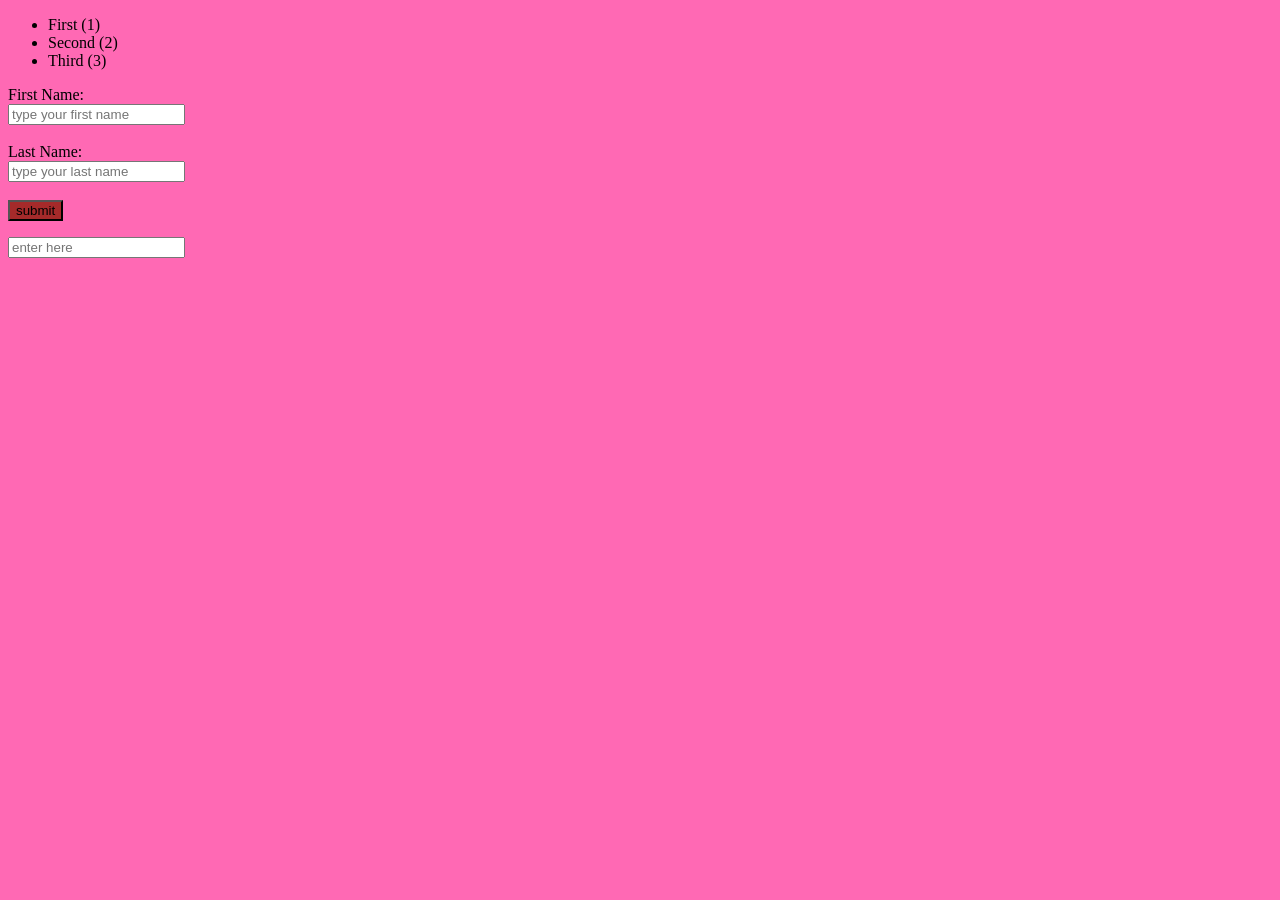
<file: javascript tut/DOM/index.html>
<!DOCTYPE html>
<html lang="en">
<head>
    <meta charset="UTF-8">
    <meta name="viewport" content="width=device-width, initial-scale=1.0">
    <title>js with apna college</title>
    <link rel="stylesheet" href="style.css">
    <!-- <script src="second.js"></script> -->
</head>
<body>
    <!-- <p id="list">
    <h2>hello javascript</h2>
    <h3>from apna college</h3>
    </p> -->
    <ul id="list">
  <li>First (1)</li>
  <li>Second (2)</li>
  <li>Third (3)</li>
</ul>
    <div class="box"></div>
    <div class="box"></div>
    <div class="box"></div>
    <!-- <button>change colour</button>
    <p>welcome to our website!!</p>
    <video src="my video.mp4" controls>dance video</video> -->
    <!-- <input type="text" placeholder="pressed key will be shown below" id="input"> -->
    <!-- <div id="output"></div> --> 
    <!-- <div id="first">
        <h3>hlo</h3>
        <p>hey</p>
    </div>  -->
    <!-- <h2 style="color:black;">hello javascript</h2> -->
    <!-- <div id="box" src="https://google.com">heyyy</div> -->
    <!-- <div class="box"></div>
    <div class="box"></div> -->
    <!-- <h1>DOM Demo by Apna College  -->
        <!-- <p>all in one video lectures</p> -->
        <!--<p>quality should be superb</p>-->
    <!-- </h1> -->
    <!-- <p class="lorem">Lorem ipsum dolor, sit amet consectetur adipisicing elit. Recusandae velit voluptatem delectus reprehenderit iur asperiores eveniet reiciendis fugit beatae, accusantium maiores saepe quae!</p> -->
    <!-- <h2 class="heading">DOM Demo by Apna College</h1>
    <h2 class="heading">DOM Demo by Apna College</h1>
    <b>Topic:starter code</b>
     <p>let's learn about DOM concepts in detail</p>
     <p>if you like these concepts,please press the button</p> / -->
    <!-- <script>
        alert("hey bro,click OK to continue your website!!");
    </script>-->
    <!-- <div id="event" onclick="console.log('hey cutie!')">anamika</div> -->
    <!-- <div onmouseover="console.log('hey sweety!')">prerna</div> -->
     <form action="#">
        <div>
            <span>First Name: </span>
            <br>
            <input id="fname" type="text" placeholder="type your first name">
            <br>
            <br>
        </div>
        <div>
            <span >Last Name:</span>
            <br>
            <input id="lname" type="text" placeholder="type your last name">
            <br>
            <br> 
        </div>
        <button id="submit" type="submit">submit</button>
     </form>
     <p id="para"></p>

     <!-- <div id="bubbling">
        <button>reset</button>
     </div>
     <span id="span"></span> -->
     <!-- <div id="container">
  <button>Click me!</button>
</div>
<pre id="output"></pre> -->


     <!-- <form action="#">
  <div>
    <label for="fname">First name: </label>
    <input id="fname" type="text" />
  </div>
  <div>
    <label for="lname">Last name: </label>
    <input id="lname" type="text" />
  </div>
  <div>
    <input id="submit" type="submit" />
  </div>
</form>
<p></p> -->
<input type="text" placeholder="enter here" id="input">
<div id="screen"></div>
 <script src="second.js"></script>
</body> 
</html>
</file>
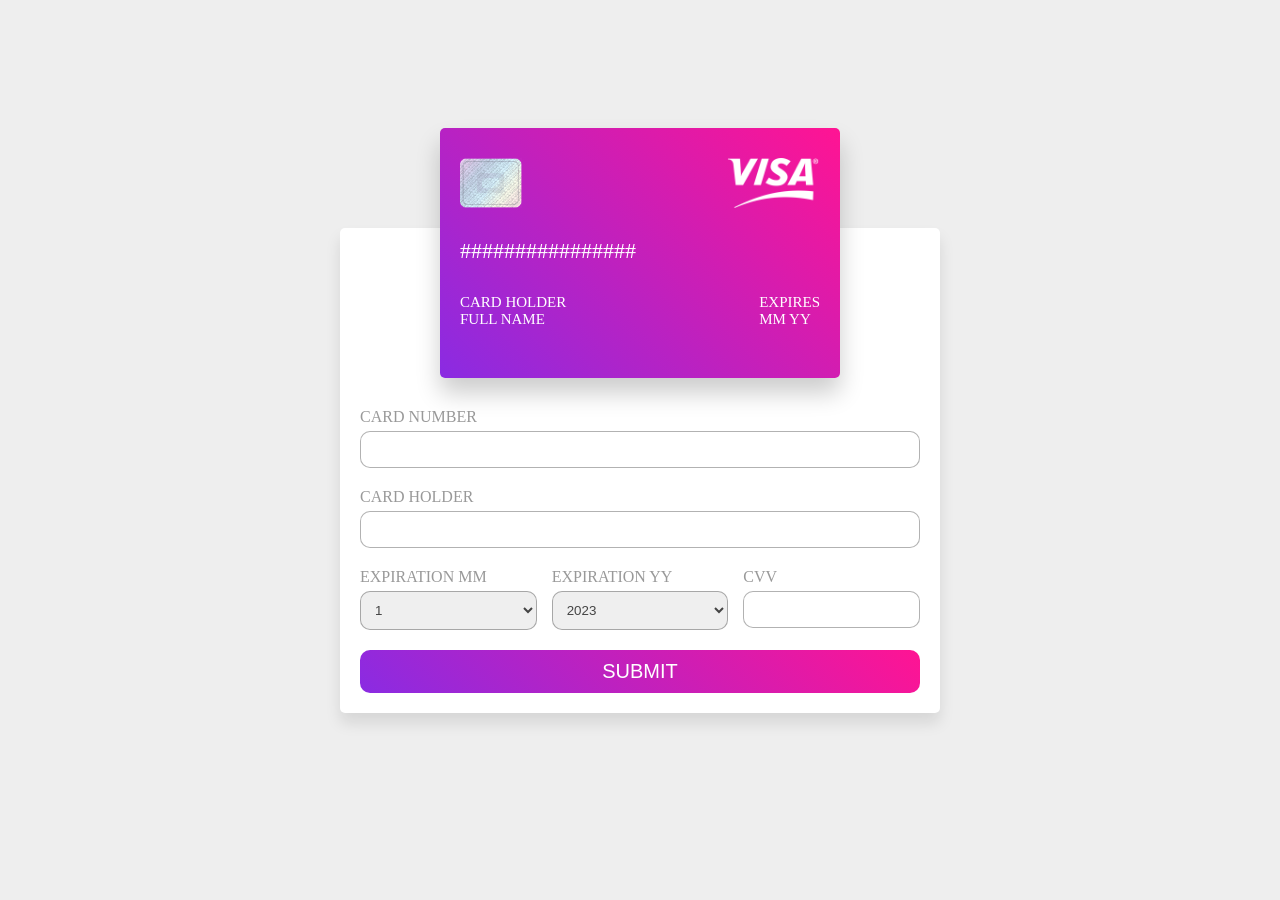
<file: javascript tut/DOM/creditcard/index.html>
<!DOCTYPE html>
<html lang="en">
<head>
    <meta charset="UTF-8">
    <meta name="viewport" content="width=device-width, initial-scale=1.0">
    <title>website for credit card</title>
    <link rel="stylesheet" href="style.css">
</head>
<body>
<div class="container">
    <div class="card-container">
        <div class="front">
            <div class="image">
                <img src="chip.png" alt="">
                <img src="visa.png" alt="">
            </div>
            <div class="card-number-box">################</div>
            <div class="flexbox">
                <div class="box">
                    <span>card holder</span>
                    <div class="card-holder-number">full name</div>
                </div>
                <div class="box">
                    <span>expires</span>
                    <div class="expiration">
                        <span class="exp-month">mm</span>
                        <span class="exp-year">yy</span>
                    </div>
                </div>
            </div>
        </div>
        <div class="back">
            <div class="stripe"></div>
            <div class="box">
                <span>cvv</span>
                <div class="cvv-box"></div>
                <img src="visa.png" alt="">
            </div>
        </div>
    </div>
        <form action="">
            <div class="inputbox">
                <span>CARD NUMBER</span>
                <input type="text" maxlength="16" class="card-number">
            </div>
            <div class="inputbox">
            <span>CARD HOLDER</span>
            <input type="text" class="card-holder">
            </div>
            <div class="flexbox">
                <div class="inputbox">
                <span>EXPIRATION MM</span>
                <select placeholder="month" class="month">
                <option value="1">1</option>
                <option value="2">2</option>
                <option value="3">3</option>
                <option value="4">4</option>
                <option value="5">5</option>
                <option value="6">6</option>
                <option value="7">7</option>
                <option value="8">8</option>
                <option value="9">9</option>
                <option value="10">10</option>
                <option value="11">11</option>
                <option value="12">12</option>
                </select>
                </div>
                <div class="inputbox">
                <span>EXPIRATION YY</span>
                <select placeholder="year" class="year">
                <option value="2023">2023</option>
                <option value="2024">2024</option>
                <option value="2025">2025</option>
                <option value="2026">2026</option>
                <option value="2027">2027</option>
                <option value="2028">2028</option>
                <option value="2029">2029</option>
                <option value="2030">2030</option>
                <option value="2031">2031</option>
                <option value="2032">2032</option>
                <option value="2033">2033</option>
                </select>
                </div>
                <div class="inputbox">
                    <span>CVV</span>
                    <input type="text" maxlength="4" class="cvv"> 
                </div>
            </div>
            <input type="submit" class="submit" value="submit">
             <!-- <button class="submit">submit</button> -->
        </form>
    </div>

<script>
    document.querySelector(".card-number").oninput= () =>{
        document.querySelector(".card-number-box").innerText = document.querySelector(".card-number").value;
    }

    document.querySelector(".card-holder").oninput= () =>{
        document.querySelector(".card-holder-number").innerText = document.querySelector(".card-holder").value;
    }

    document.querySelector(".month").oninput= () =>{
        document.querySelector(".exp-month").innerText = document.querySelector(".month").value;
    }

    document.querySelector(".year").oninput= () =>{
        document.querySelector(".exp-year").innerText = document.querySelector(".year").value;
    }

    document.querySelector(".cvv").onmouseenter= () =>{
        document.querySelector(".front").style.transform = "perspective(1000px) rotateY(-180deg)";
        document.querySelector(".back").style.transform = "perspective(1000px) rotateY(0deg)";
    }

    document.querySelector(".cvv").onmouseleave= () =>{
        document.querySelector(".front").style.transform = "perspective(1000px) rotateY(0deg)";
        document.querySelector(".back").style.transform = "perspective(1000px) rotateY(180deg)";
    }

    document.querySelector(".cvv").oninput= () =>{
        document.querySelector(".cvv-box").innerText =  document.querySelector(".cvv").value;
    }
</script>









</body>
</html>
</file>
<file: javascript tut/DOM/style.css>
b{
    font-size:20px;
    color:darkred;
}
h1{
    background-color: darkgoldenrod;
}
body{
    background-color: hotpink;
}
button{
    background-color: brown;
}
h2{
    background-color: blueviolet;
    color:white;
}
#box{
    background-color: chartreuse;
    color:black;
}
.lorem{
    background-color: chocolate;
    height:100px;
    width:500px;
}
.newLorem{
    color:brown;
    font-size:larger;
}
#event{
    height:50px;
    width:100px;
    background-color: burlywood;
    border: 2px solid black;
}
.dark{
    background-color: black;
    color:white;
}
.light{
    background-color:white;
    color:black;
}
</file>
<file: javascript tut/DOM/creditcard/style.css>
*{
    padding:0;
    margin:0;
    text-decoration: none;
    border: none;
    box-sizing: border-box;
    outline: none;
    text-transform: uppercase;
}
.container{
    min-height: 100vh;
    background-color: #eee;
    display: flex;
    justify-content: center;
    align-items: center;
    flex-flow: column;
    padding-bottom: 60px;
}
.container form{
    border-radius: 5px;
    width:600px;
    background-color: #fff;
    box-shadow: 0px 10px 15px rgb(0,0,0,0.1);
    padding:20px;
    padding-top: 160px;
}
.container form .inputbox{
    margin-top: 20px;
}
.container form .inputbox span{
    display:block;
    color:#999;
    padding-bottom: 5px;
}
.container form .inputbox input,
.container form .inputbox select{
    width:100%;
    padding:10px;
    border-radius: 10px;
    border:1px solid rgba(0,0,0,0.3);
    color:#444;
}
.container form .flexbox{
    display:flex;
    gap:15px;
}
.container form .flexbox .inputbox{
    flex:1 1 15px;
}
.container form .submit{
    width:100%;
    background: linear-gradient(45deg,blueviolet,deeppink);
    margin-top:20px;
    padding:10px;
    font-size:20px;
    color:#fff;
    cursor: pointer;
    border-radius: 10px;
    transition:2s linear;
}
.container form .submit:hover{
    letter-spacing: 2px;
    opacity:0.8;
}
.container .card-container{
    margin-bottom: -150px;
    position: relative;
    height:250px;
    width:400px;
}
.container .card-container .front{
    position: absolute;
    height:100%;
    width:100%;
    left:0;
    top:0;
    background:linear-gradient(45deg,blueviolet,deeppink) ;
    border-radius:5px;
    backface-visibility: hidden;
    box-shadow: 0 15px 25px rgba(0,0,0,0.2);
    padding:20px;
    transform:perspective(1000px) rotateY(0deg);
    transition:transform .4s ease-out;
}
.container .card-container .front .image{
    display:flex;
    align-items: center;
    justify-content: space-between;
    padding-top: 10px;
}
.container .card-container .front .image img{
    height:50px;
}
.container .card-container .front .card-number-box{
    padding:30px 0;
    font-size: 22px;
    color:#fff;
}
.container .card-container .front .flexbox{
    display: flex;
}
.container .card-container .front .flexbox .box:nth-child(1){
    margin-right: auto;
}
.container .card-container .front .flexbox .box{
    font-size: 15px;
    color:#fff;
}
.container .card-container .back{
    position:absolute;
    top:0;left:0;
    height:100%;width:100%;
    background:linear-gradient(45deg,blueviolet,deeppink) ;
    border-radius: 5px;
    padding:20px 0;
    text-align: right;
    backface-visibility: hidden;
    box-shadow: 0 15px 25px rgba(0,0,0,0.2);
    transform:perspective(1000px) rotateY(180deg);
    transition:transform .4s ease-out;
}
.container .card-container .back .stripe{
    background: #000;
    width:100%;
    margin:10px 0;
    height:50px;
}
.container .card-container .back .box{
    padding:0 20px;
}
.container .card-container .back span{
    color:#fff;
    font-size: 15px;   
}
.container .card-container .back .box .cvv-box{
    height:50px;
    padding:10px;
    margin-top: 5px;
    color:#333;
    background: #fff;
    border-radius: 5px;
    width:100%;
}
.container .card-container .back .box img{
    margin-top: 30px;
    height:30px;
}
</file>
